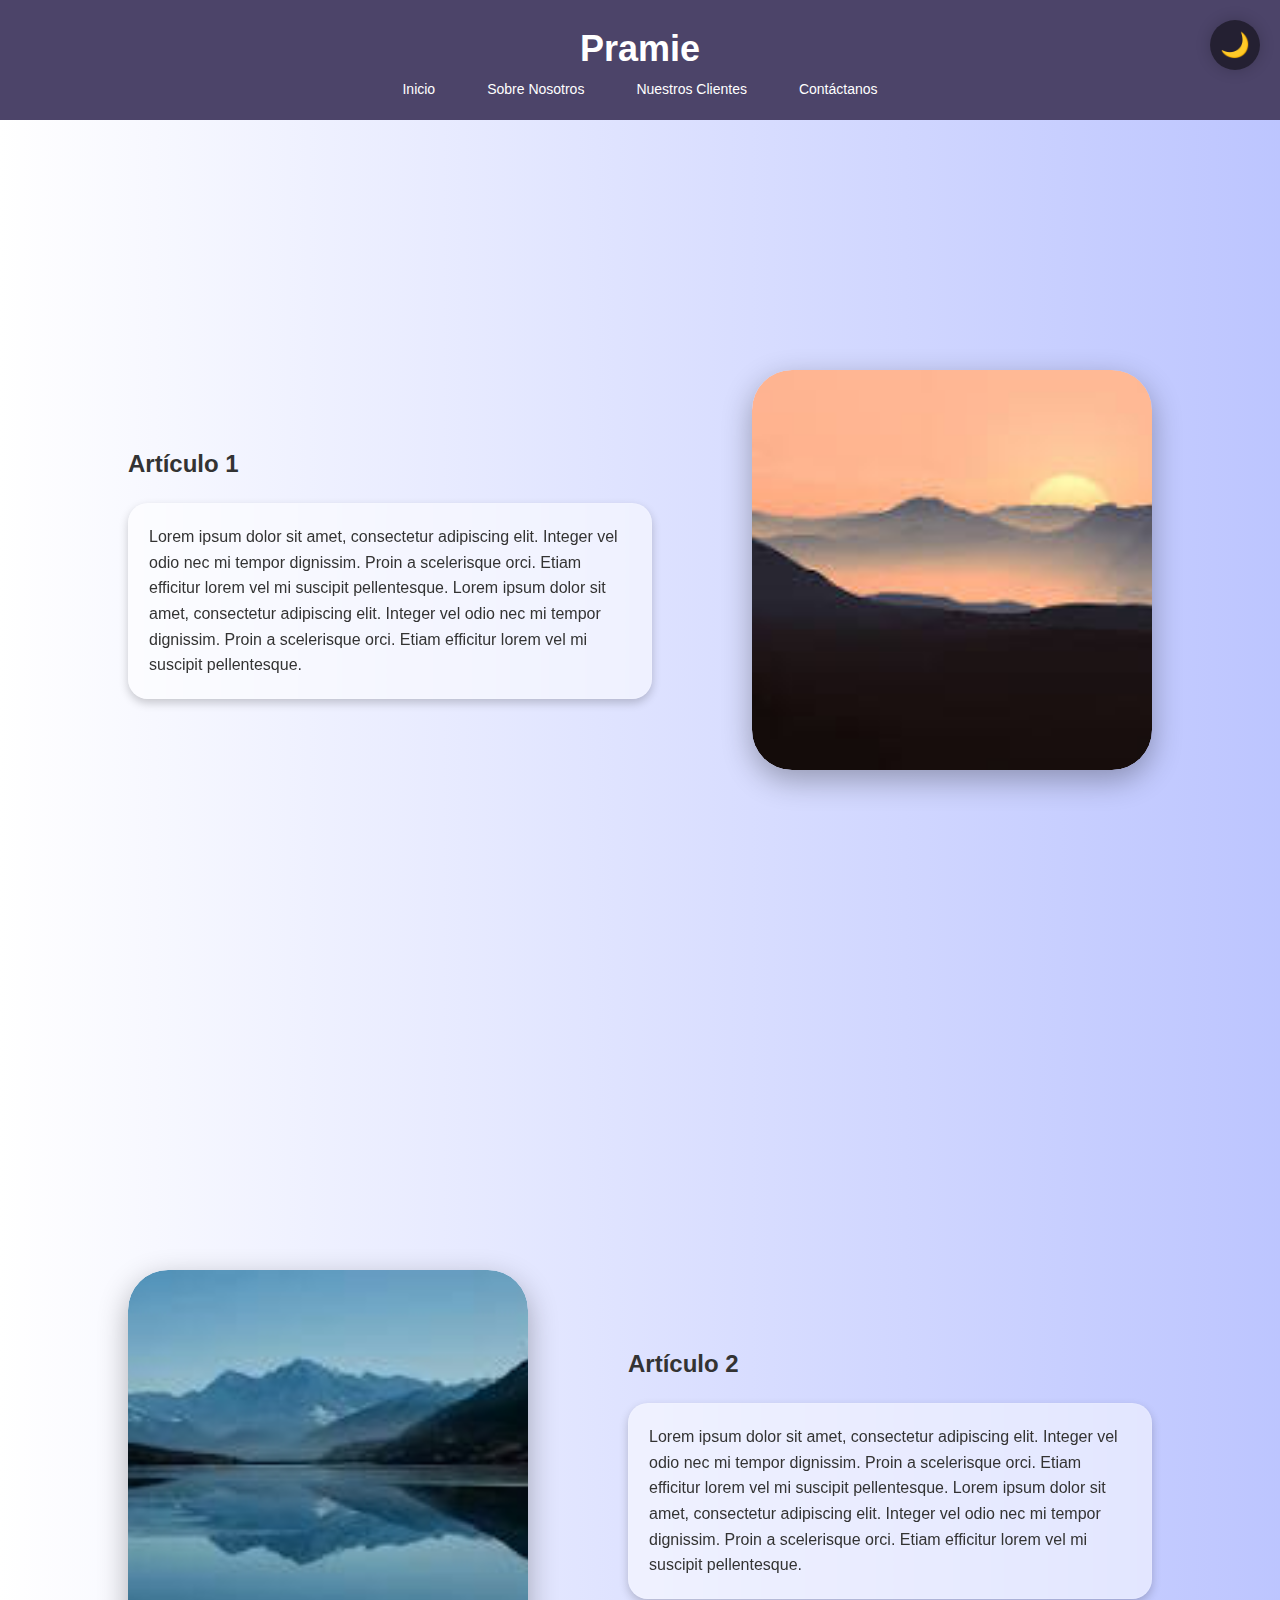
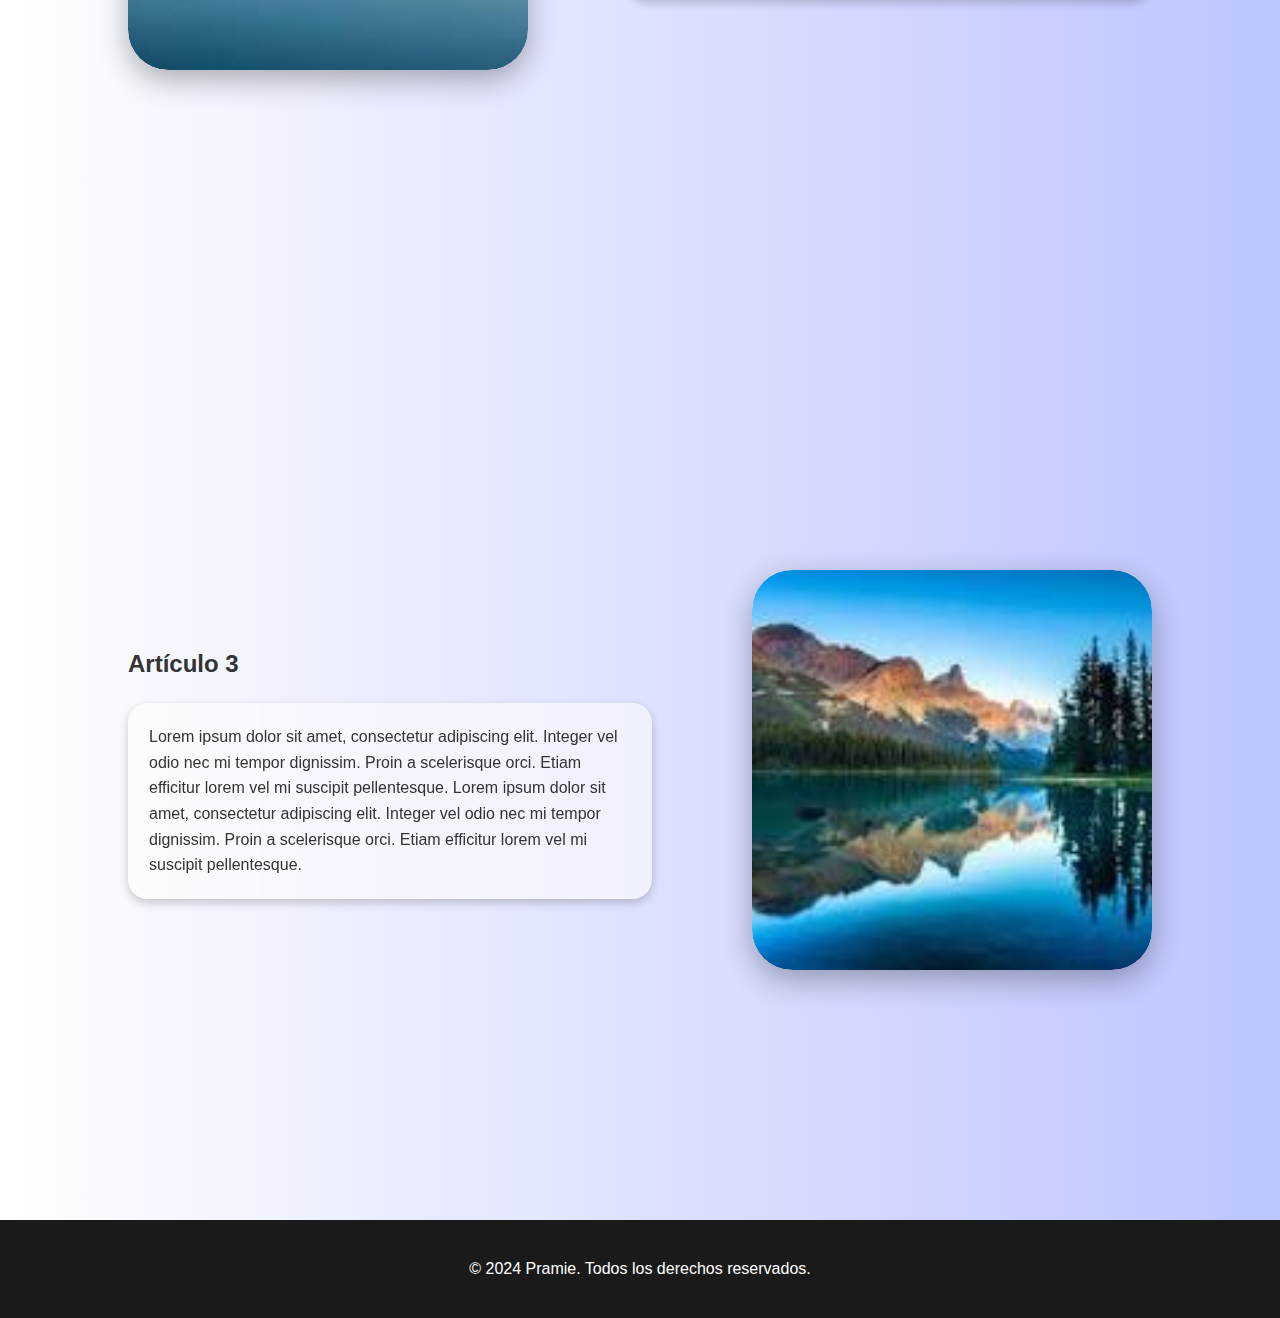
<file: index.html>
<!DOCTYPE html>
<html lang="es">
<head>
    <meta charset="UTF-8">
    <meta name="viewport" content="width=device-width, initial-scale=1.0">
    <title>Pramie - Diseño Web</title>
    <link rel="stylesheet" href="styles.css">
</head>
<body>
    <!-- Header -->
    <header>
        <div class="logo">Pramie</div>
        <button id="dark-mode-toggle" class="light" aria-label="Toggle dark mode">
            <span id="icon">🌙</span>
        </button>
        <nav class="menu">
            <ul>
                <li><a href="./index.html">Inicio</a></li>
                <li><a href="./about.html">Sobre Nosotros</a></li>
                <li><a href="./clients.html">Nuestros Clientes</a></li>
                <li><a href="./contact.html">Contáctanos</a></li>
            </ul>
        </nav>
    </header>

    <section id="reviews">

    </section>

    <!-- Main Section -->
    <main id="home">
        <!-- Article 1 -->
        <article class="parallax">
            <div class="text parallax-text-left">
                <h2>Artículo 1</h2>
                <p class="glass">
                    Lorem ipsum dolor sit amet, consectetur adipiscing elit. Integer vel odio nec mi tempor dignissim. Proin a scelerisque orci. Etiam efficitur lorem vel mi suscipit pellentesque.
                    Lorem ipsum dolor sit amet, consectetur adipiscing elit. Integer vel odio nec mi tempor dignissim. Proin a scelerisque orci. Etiam efficitur lorem vel mi suscipit pellentesque.
                </p>
            </div>
            <div class="image" data-rotate="left">
                <img src="./imgs/1.jpg" alt="Ejemplo 1">
            </div>
        </article>
        <!-- Article 2 -->
        <article class="parallax">
            <div class="image" data-rotate="right">
                <img src="./imgs/2.jpg" alt="Ejemplo 2">
            </div>
            <div class="text parallax-text-right">
                <h2>Artículo 2</h2>
                <p class="glass">
                    Lorem ipsum dolor sit amet, consectetur adipiscing elit. Integer vel odio nec mi tempor dignissim. Proin a scelerisque orci. Etiam efficitur lorem vel mi suscipit pellentesque.
                    Lorem ipsum dolor sit amet, consectetur adipiscing elit. Integer vel odio nec mi tempor dignissim. Proin a scelerisque orci. Etiam efficitur lorem vel mi suscipit pellentesque.
                </p>
            </div>
        </article>
        <!-- Article 3 -->
        <article class="parallax">
            <div class="text parallax-text-left">
                <h2>Artículo 3</h2>
                <p class="glass">
                    Lorem ipsum dolor sit amet, consectetur adipiscing elit. Integer vel odio nec mi tempor dignissim. Proin a scelerisque orci. Etiam efficitur lorem vel mi suscipit pellentesque.
                    Lorem ipsum dolor sit amet, consectetur adipiscing elit. Integer vel odio nec mi tempor dignissim. Proin a scelerisque orci. Etiam efficitur lorem vel mi suscipit pellentesque.
                </p>
            </div>
            <div class="image" data-rotate="left">
                <img src="./imgs/3.jpg" alt="Ejemplo 3">
            </div>
        </article>
    </main>

    <!-- Footer -->
    <footer>
        <p>© 2024 Pramie. Todos los derechos reservados.</p>
    </footer>

    <script src="script.js"></script>
</body>
</html>
</file>
<file: styles.css>
:root{

}


/* General Styles */
body {
    font-family: Arial, sans-serif;
    margin: 0;
    padding: 0;
    color: #333;
    line-height: 1.6;
}
/* Dark Mode Gradient */
body.dark-mode {
    background: linear-gradient(90deg, #000000, #875fa7, #504d49);
    background-size: 400% 400%;
    animation: gradientAnimationDark 10s ease infinite;
}

/* Light Mode Gradient (Negative Colors) */
body.light-mode {
    background: linear-gradient(90deg, #ffffff, #7a8bff, #afb2b6); /* Approximate "negative" palette */
    background-size: 400% 400%;
    animation: gradientAnimationLight 10s ease infinite;
}

/* Dark Mode Animation */
@keyframes gradientAnimationDark {
    0% { background-position: 0% 50%; }
    50% { background-position: 100% 50%; }
    100% { background-position: 0% 50%; }
}

/* Light Mode Animation */
@keyframes gradientAnimationLight {
    0% { background-position: 0% 50%; }
    50% { background-position: 100% 50%; }
    100% { background-position: 0% 50%; }
}

/* Header */
header {
    display: flex;
    flex-direction: column;
    align-items: center;
    justify-content: space-between;
    padding: 20px 0;
    background: rgb(76, 68, 105);
    color: white;
    position: sticky;
    top: 0;
    z-index: 10;
}

header .logo {
    font-size: 36px;
    font-weight: bold;
    color: white;
}

/* Dark Mode Toggle Button */
#dark-mode-toggle {
    position: absolute;
    top: 20px;
    right: 20px;
    width: 50px;
    height: 50px;
    border: none;
    border-radius: 50%;
    background-color: transparent;
    display: flex;
    justify-content: center;
    align-items: center;
    cursor: pointer;
    transition: background-color 0.3s ease, box-shadow 0.3s ease;
}

#dark-mode-toggle span {
    color:white;
    font-size: 24px;
    line-height: 1;
    transition: transform 0.3s ease;
}

/* Sun (Light Mode) Hover Effect */
#dark-mode-toggle.light:hover {
    background-color: rgba(0, 0, 0, 0.3); /* Dark shadow */
    box-shadow: 0 0 15px rgba(0, 0, 0, 0.5);
}

/* Moon (Dark Mode) Hover Effect */
#dark-mode-toggle.dark:hover {    
    background-color: rgba(255, 221, 0, 0.486); /* Yellowish glow */
    box-shadow: 0 0 15px rgba(255, 223, 0, 0.5);
}

/* Initial States */
#dark-mode-toggle.light {    
    background-color: #00000085;
    box-shadow: 0 0 15px rgba(0, 0, 0, 0.2); /* Dark default shadow */
}


#dark-mode-toggle.dark {    
    background-color: #f7e70f85;
    box-shadow: 0 0 15px rgba(248, 225, 73, 0.849); /* Light default shadow */
}


header .menu {
    width: 100%; /* Full width for nav menu */
}

header .menu ul {
    list-style: none;
    display: flex;
    justify-content: center;
    gap: 20px;
    margin: 0;
    padding: 0;

}

header .menu ul li {
    font-size: 14px;

}

header .menu ul li a {
    text-decoration: none;
    color: #333; /* Dark text for visibility */
    padding: 8px 16px;
    border-radius: 5px;
    transition: background 0.3s ease;
    color:white;

}

header .menu ul li a:hover {
    background: rgba(194, 191, 191, 0.1); /* Subtle hover effect */
}
/* Fx */

.glass {
    backdrop-filter: blur(10px);
    background: rgba(255, 255, 255, 0.527);
    border: 1px solid rgba(255, 255, 255, 0.1);
    border-radius: 20px;
    padding: 20px;
    box-shadow: 0 4px 10px rgba(0, 0, 0, 0.2);
}

/* Parallax Articles */
.parallax {
    display: flex;
    justify-content: space-between;
    align-items: center;
    height: auto;
    min-height: 100vh;
    padding: 0 10%;
    position: relative;
    overflow: hidden;
    perspective: 1000px;
}

.parallax .text {
    flex: 1;
}
.parallax-text-right{
    padding-left: 100px ;
}
.parallax-text-left{
    padding-right: 100px;
}

.parallax .image {
    flex: 1;
    display: flex;
    justify-content: center;
    align-items: center;
    width: 80%; /* Adjust width percentage as needed */
    max-width: 400px; /* Optional maximum width */
    aspect-ratio: 1; /* Ensures the container is square */
    overflow: hidden; /* Prevent image from spilling out */
    border-radius: 40px; /* Round corners */
    box-shadow: 0 10px 30px rgba(0, 0, 0, 0.3); /* Soft shadow effect */
    background: transparent; /* No visible background */
    transition: transform 0.5s ease, box-shadow 0.5s ease;
}

.parallax .image img {
    width: 100%; /* Ensure the image scales with the container */
    height: 100%; /* Maintain image height proportionality */
    object-fit: cover; /* Maintain aspect ratio, cropping if needed */
    border-radius: 40px; /* Ensure the image inherits the border radius */
}

/* Footer */
footer {
    text-align: center;
    padding: 20px;
    background: #1a1a1a;
    color: white;
}

/* Scroll Animation */
[data-rotate="left"],
[data-rotate="right"] {
    transform-origin: center;
    transform: rotateY(0deg);
}
</file>
